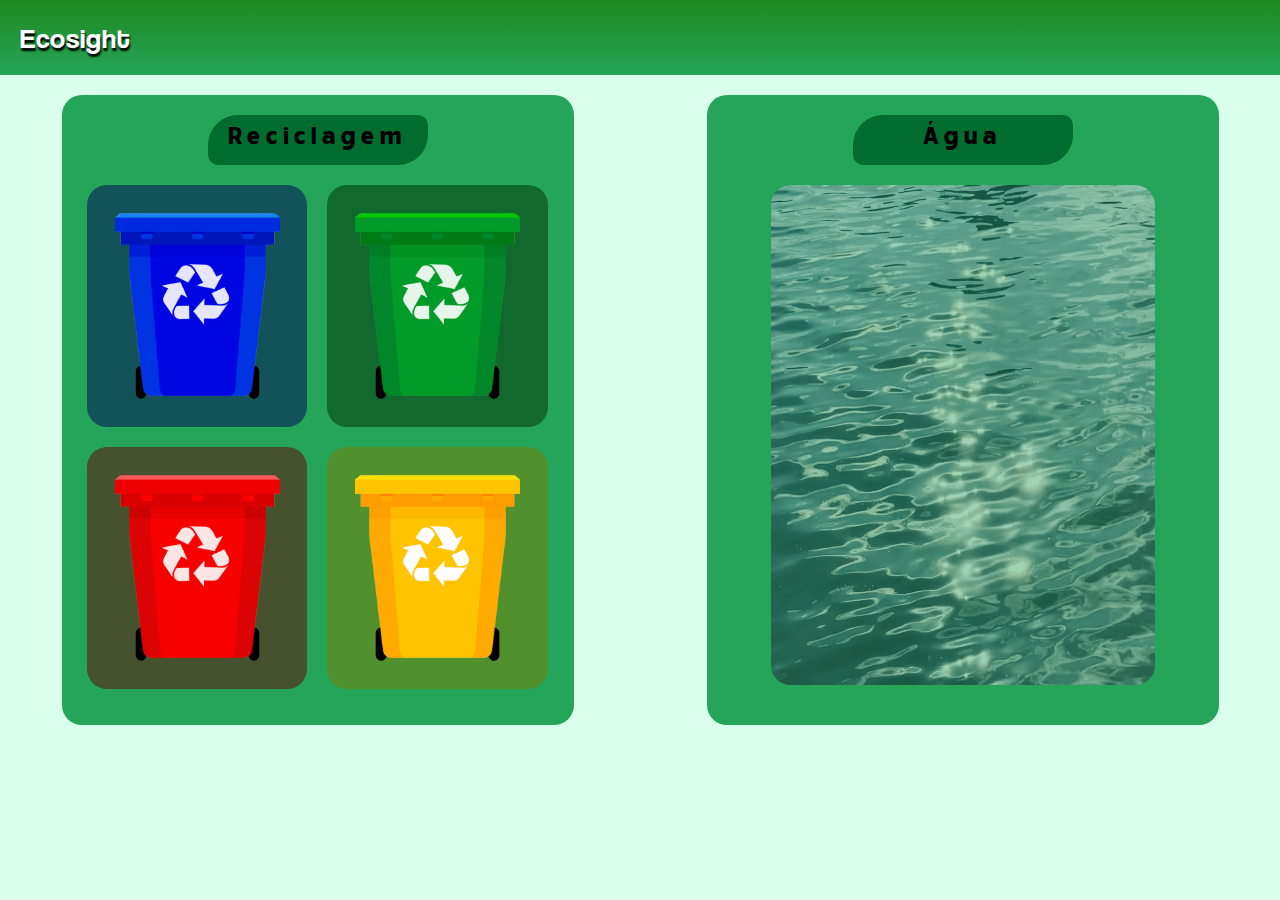
<file: index.html>
<!DOCTYPE html>
<html lang="pt-br">
<head>
    <meta charset="UTF-8">
    <meta name="viewport" content="width=device-width, initial-scale=1.0">
    <title>Meio Ambiente</title>
    <link rel="stylesheet" href="style.css">
</head>
<body>
    <nav>
        <div>
            <a href="index.html" id="ecosight">Ecosight</a>
        </div> 
        
    </nav>
    <main>
        <div id="Boxesgeral">
            <div id="BigBox1">
                <h2 class="box1">
                    Reciclagem
                </h2>
                    <article id="lixeirasr">
                        <a id="LixoAzul" class="Lixos" href="lixoazul.html">
                            <img class="imglixeiras" src="midia/azul.png" alt="Lixeira Azul">
                        </a>
                        <a id="LixoVerde" class="Lixos" href="lixoverde.html">
                            <img class="imglixeiras" src="midia/verde.png" alt="Lixeira Verde">
                        </a>
                        <a id="LixoVermelho" class="Lixos" href="lixovermelho.html">
                            <img class="imglixeiras" src="midia/vermelha.png" alt="Lixeira Vermelha">
                        </a>
                        <a id="LixoAmarelo" class="Lixos" href="lixoamarelo.html">
                            <img class="imglixeiras" src="midia/amarela.png" alt="Lixeira Amarela">
                        </a>
                    </article>
                </div>
            <div id="BigBox2">
                <h2 class="box1">
                    Água
                </h2>
                <a href="agua.html">
                    <img id="agua" src="midia/backgroundagua2.png" alt="Página da Água">
                </a>
            </div>
        </div>
    </main>
</body>
</html>
</file>
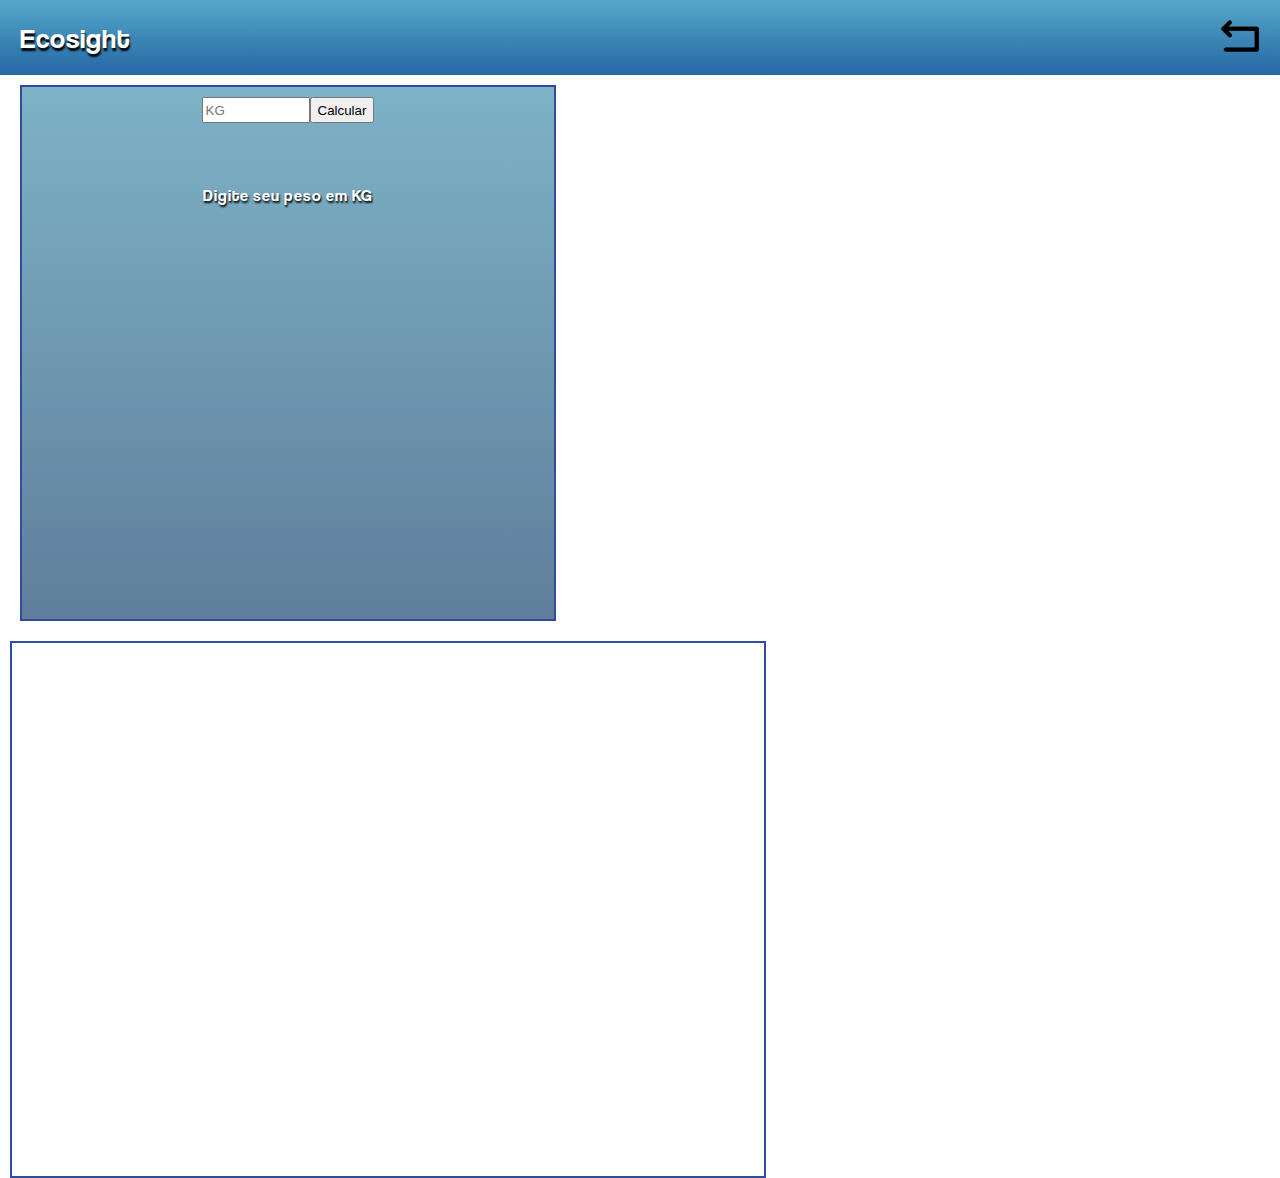
<file: agua.html>
<!DOCTYPE html>
<html lang="pt-br">
<head>
    <meta charset="UTF-8">
    <meta name="viewport" content="width=device-width, initial-scale=1.0">
    <title>Água</title>
    <link rel="stylesheet" href="styleagua.css">
    <script src="agua.js"></script>
</head>
<body>
    <header>
        <nav>
            <div>
                <a href="index.html" id="ecosight">Ecosight</a>
            </div> 
            <a href="index.html" style="padding-right: 1rem;">
                <img src="midia/return.png" height="48rem" alt="">
            </a>
        </nav>
    </header>
    
    <main>
        
        <div id="calcagua">
            <div id="divincalc">
                <input type="number" name="" id="gasto" placeholder="KG" size=5>
                <button id="btncalc" onclick="mostrar()">Calcular</button>
            </div>
            <p id="result" ></p>
            <div id="resultdiv">
                <p>Digite seu peso em KG</p>
            </div>
        </div>
        <iframe id="iframe1" src="https://g1.globo.com/busca/?q=água" frameborder="1"></iframe>
    
    </main>
</body>
</html>
</file>
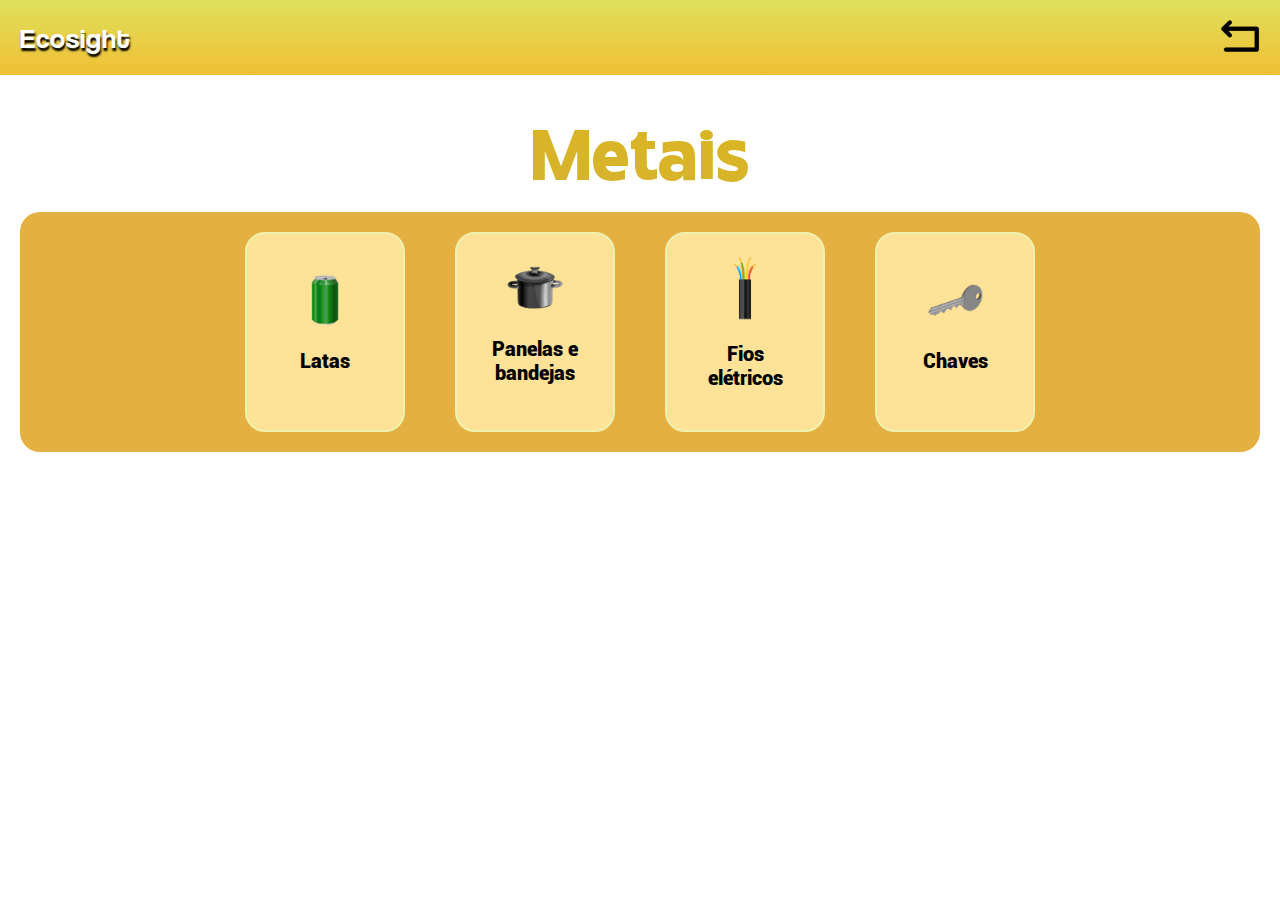
<file: lixoamarelo.html>
<!DOCTYPE html>
<html lang="pt-br">
<head>
    <meta charset="UTF-8">
    <meta name="viewport" content="width=device-width, initial-scale=1.0">
    <title>Lixeira Amarela</title>
    <link rel="stylesheet" href="stylelixoamarelo.css">
</head>
<body>
    <nav>
        <div>
            <a href="index.html" id="ecosight">Ecosight</a>
        </div> 
        <a href="index.html" style="padding-right: 1rem;">
            <img src="midia/return.png" height="48rem" alt="">
        </a>
    </nav>
    <main>
        <div class="title"> Metais </div>

        <div class="container">
            <button class="boxes btncoisas" onclick="falar()">
                <img src="midia/lata de refrigerante.png" alt="" >
                <p>Latas</p>
                <script>
                    function falar(){
                        let ut = new SpeechSynthesisUtterance("Latas")
                        window.speechSynthesis.speak(ut)
                    }
                </script>
            </button>
            <button class="boxes btncoisas" onclick="falar2()">
                <img src="midia/panela.png" alt="" >
                <p>Panelas e bandejas</p>
                <script>
                    function falar2(){
                        let ut = new SpeechSynthesisUtterance("Panelas e bandejas")
                        window.speechSynthesis.speak(ut)
                    }
                </script>
            </button>
            <button class="boxes btncoisas" onclick="falar3()">
                <img src="midia/fioseletricos.png" alt="" width="150px" height="150px">
                <p>Fios elétricos</p>
                <script>
                    function falar3(){
                        let ut = new SpeechSynthesisUtterance("Fios elétricos")
                        window.speechSynthesis.speak(ut)
                    }
                </script>
            </button>
            <button class="boxes btncoisas" onclick="falar5()">
                <img src="midia/chaves.png" alt="" >
                <p>Chaves</p>
                <script>
                    function falar5(){
                        let ut = new SpeechSynthesisUtterance("Chaves")
                        window.speechSynthesis.speak(ut)
                    }
                </script>
            </button>

            
        </div>
        
    </main>
</body>
</html>
</file>
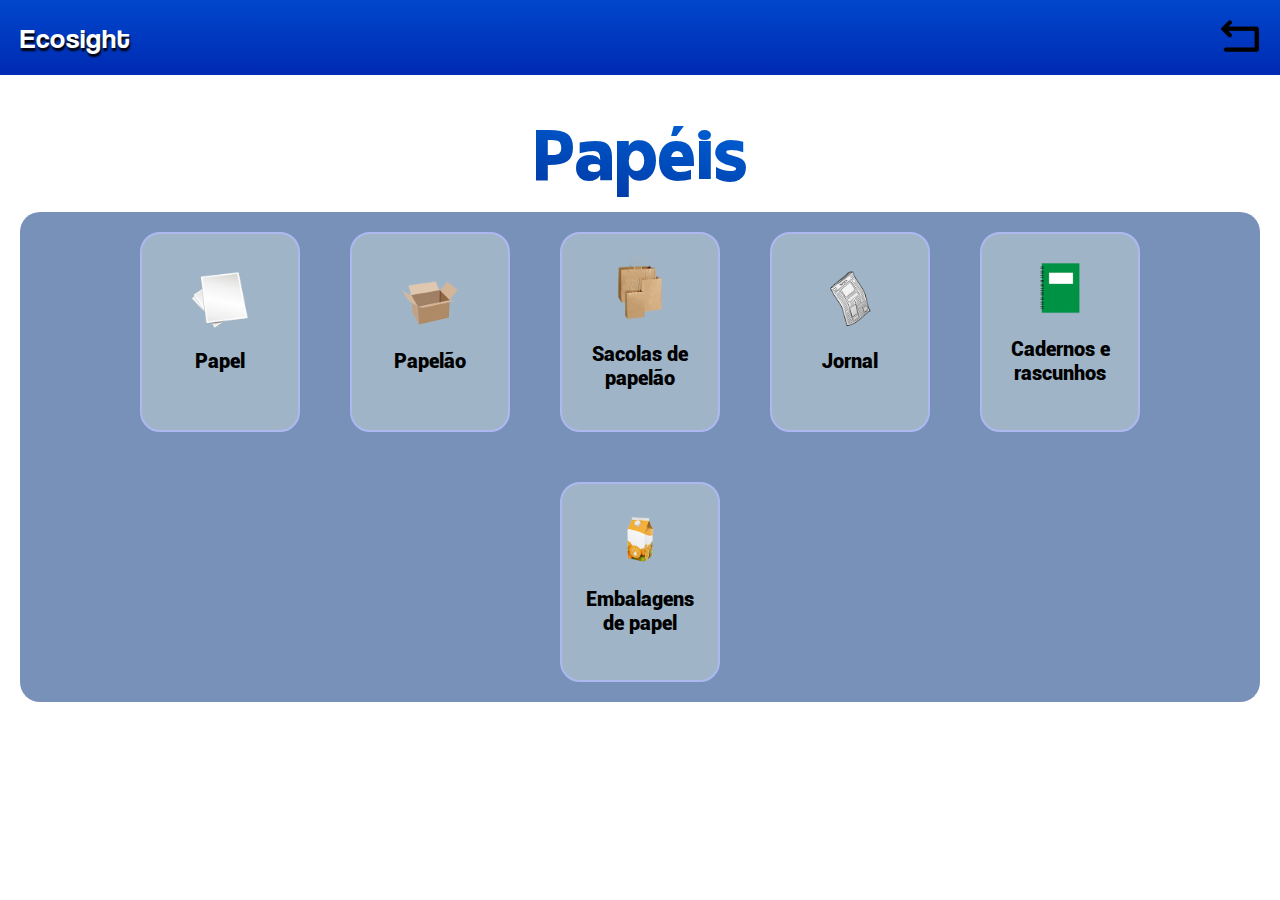
<file: lixoazul.html>
<!DOCTYPE html>
<html lang="pt-br">
<head>
    <meta charset="UTF-8">
    <meta name="viewport" content="width=device-width, initial-scale=1.0">
    <title>Lixeira Azul</title>
    <link rel="stylesheet" href="stylelixoazul.css">
</head>
<body>
    <nav>
        <div>
            <a href="index.html" id="ecosight">Ecosight</a>
        </div> 
        <a href="index.html" style="padding-right: 1rem;">
            <img src="midia/return.png" height="48rem" alt="">
        </a>
    </nav>
    <main>
        <div class="title"> Papéis </div>

        <div class="container">
            <button class="boxes btncoisas" onclick="falar()">
                <img src="midia/papel.png" alt="" >
                <p id="idpapel">Papel</p>
                <script>
                    function falar(){
                        window.speechSynthesis.cancel
                        let ut = new SpeechSynthesisUtterance("Papel")
                        window.speechSynthesis.speak(ut)
                    }
                </script>
            </button>
            <button class="boxes btncoisas" onclick="falar2()">
                <img src="midia/papelão.png" alt="" >
                <p>Papelão</p>
                <script>
                    function falar2(){
                        window.speechSynthesis.cancel
                        let ut = new SpeechSynthesisUtterance("Papelão")
                        window.speechSynthesis.speak(ut)
                    }
                </script>
            </button>
            <button class="boxes btncoisas" onclick="falar3()">
                <img src="midia/sacoladepapelao.png" alt="" width="150px" height="150px">
                <p>Sacolas de papelão</p>
                <script>
                    function falar3(){
                        window.speechSynthesis.cancel
                        let ut = new SpeechSynthesisUtterance("Sacolas de papelão")
                        window.speechSynthesis.speak(ut)
                    }
                </script>
            </button>
            <button class="boxes btncoisas" onclick="falar4()">
                <img src="midia/Jornal.png" alt="" >
                <p>Jornal</p>
                <script>
                    function falar4(){
                        window.speechSynthesis.cancel
                        let ut = new SpeechSynthesisUtterance("Jornal")
                        window.speechSynthesis.speak(ut)
                    }
                </script>
            </button>
            <button class="boxes btncoisas" onclick="falar5()">
                <img src="midia/caderno.png" alt="" >
                <p>Cadernos e rascunhos</p>
                <script>
                    function falar5(){
                        window.speechSynthesis.cancel
                        let ut = new SpeechSynthesisUtterance("Cadernos e rascunhos")
                        window.speechSynthesis.speak(ut)
                    }
                </script>
            </button>
            <button class="boxes btncoisas" onclick="falar6()">
                <img src="midia/caixa de suco.png" alt="" >
                <p>Embalagens de papel</p>
                <script>
                    function falar6(){
                        window.speechSynthesis.cancel
                        let ut = new SpeechSynthesisUtterance("Embalagens de papel")
                        window.speechSynthesis.speak(ut)
                    }
                </script>
            </button>
            
        </div>
        
    </main>
</body>
</html>
</file>
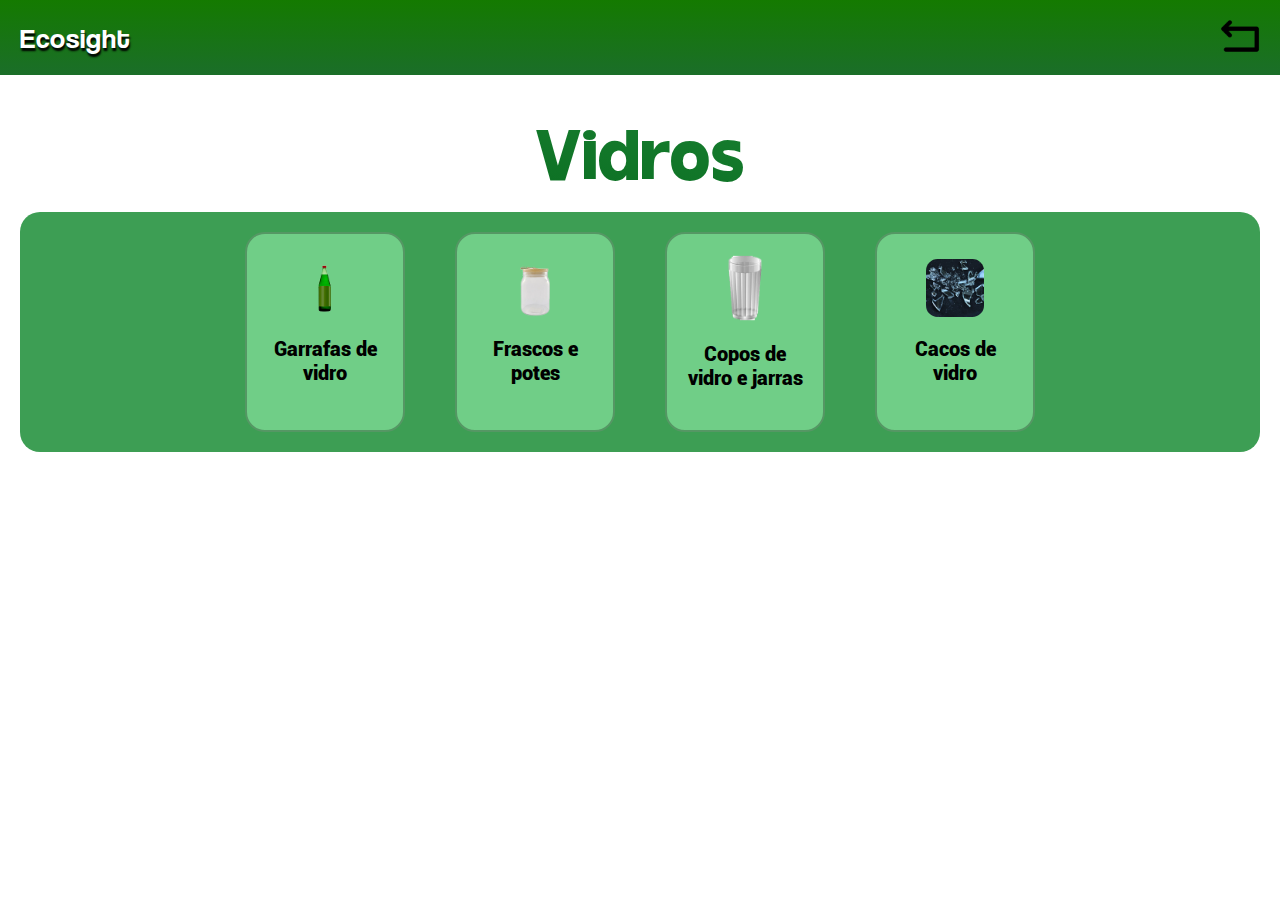
<file: lixoverde.html>
<!DOCTYPE html>
<html lang="pt-br">
<head>
    <meta charset="UTF-8">
    <meta name="viewport" content="width=device-width, initial-scale=1.0">
    <title>Lixeira Verde</title>
    <link rel="stylesheet" href="stylelixoverde.css">
</head>
<body>
    <nav>
        <div>
            <a href="index.html" id="ecosight">Ecosight</a>
        </div> 
        <a href="index.html" style="padding-right: 1rem;">
            <img src="midia/return.png" height="48rem" alt="">
        </a>
    </nav>
    <main>
        <div class="title"> Vidros </div>

        <div class="container">
            <button class="boxes btncoisas" onclick="falar()">
                <img src="midia/Garrafa de vidro.png" alt="" >
                <p>Garrafas de vidro</p>
                <script>
                    function falar(){
                        window.speechSynthesis.cancel
                        let ut = new SpeechSynthesisUtterance("Garrafas de vidro")
                        window.speechSynthesis.speak(ut)
                    }
                </script>
            </button>
            <button class="boxes btncoisas" onclick="falar2()">
                <img src="midia/potedevidro.png" alt="" >
                <p>Frascos e potes</p>
                <script>
                    function falar2(){
                        window.speechSynthesis.cancel
                        let ut = new SpeechSynthesisUtterance("Frascos e potes")
                        window.speechSynthesis.speak(ut)
                    }
                </script>
            </button>
            <button class="boxes btncoisas" onclick="falar3()">
                <img src="midia/Copo De Vidro.png" alt="" width="150px" height="150px">
                <p>Copos de vidro e jarras</p>
                <script>
                    function falar3(){
                        window.speechSynthesis.cancel
                        let ut = new SpeechSynthesisUtterance("Cópos de vidro e jarras")
                        window.speechSynthesis.speak(ut)
                    }
                </script>
            </button>
            <button class="boxes btncoisas" onclick="falar4()">
                <img id="cacos" src="midia/cacos.png" alt="" >
                <p>Cacos de vidro</p>
                <script>
                    function falar4(){
                        window.speechSynthesis.cancel
                        let ut = new SpeechSynthesisUtterance("Cacos de vidro")
                        window.speechSynthesis.speak(ut)
                    }
                </script>
            </button>
            
        </div>
        
    </main>
</body>
</html>
</file>
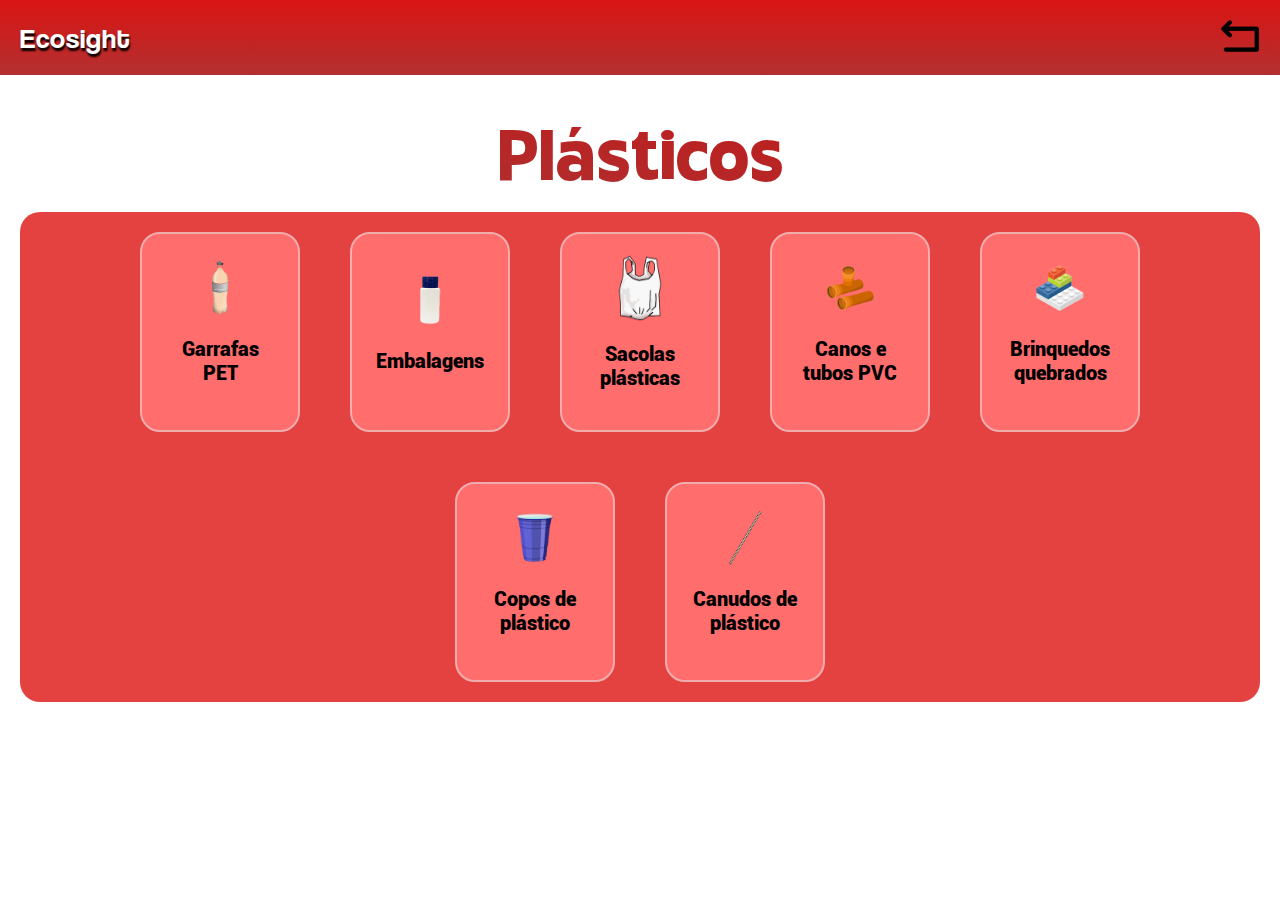
<file: lixovermelho.html>
<!DOCTYPE html>
<html lang="pt-br">
<head>
    <meta charset="UTF-8">
    <meta name="viewport" content="width=device-width, initial-scale=1.0">
    <title>Lixeira Vermelho</title>
    <link rel="stylesheet" href="stylelixovermelho.css">
</head>
<body>
    <nav>
        <div>
            <a href="index.html" id="ecosight">Ecosight</a>
        </div> 
        <a href="index.html" style="padding-right: 1rem;">
            <img src="midia/return.png" height="48rem" alt="">
        </a>
    </nav>
    <main>
        <div class="title"> Plásticos </div>

        <div class="container">
            <button class="boxes btncoisas" onclick="falar()">
                <img src="midia/garrafapet.png" alt="" >
                <p>Garrafas PET</p>
                <script>
                    function falar(){
                        window.speechSynthesis.cancel
                        let ut = new SpeechSynthesisUtterance("Garrafas pet")
                        window.speechSynthesis.speak(ut)
                    }
                </script>
            </button>
            <button class="boxes btncoisas" onclick="falar2()">
                <img src="midia/embalagemshampoo.png" alt="" >
                <p>Embalagens</p>
                <script>
                    function falar2(){
                        window.speechSynthesis.cancel
                        let ut = new SpeechSynthesisUtterance("Embalagens")
                        window.speechSynthesis.speak(ut)
                    }
                </script>
            </button>
            <button class="boxes btncoisas" onclick="falar3()">
                <img src="midia/sacolasplasticas.png" alt="" width="150px" height="150px">
                <p>Sacolas plásticas</p>
                <script>
                    function falar3(){
                        window.speechSynthesis.cancel
                        let ut = new SpeechSynthesisUtterance("Sacolas plásticas")
                        window.speechSynthesis.speak(ut)
                    }
                </script>
            </button>
            <button class="boxes btncoisas" onclick="falar4()">
                <img src="midia/canospvc.png" alt="" >
                <p>Canos e tubos PVC</p>
                <script>
                    function falar4(){
                        window.speechSynthesis.cancel
                        let ut = new SpeechSynthesisUtterance("Canos e tubos PVC")
                        window.speechSynthesis.speak(ut)
                    }
                </script>
            </button>
            <button class="boxes btncoisas" onclick="falar5()">
                <img src="midia/lego.png" alt="" >
                <p>Brinquedos quebrados</p>
                <script>
                    function falar5(){
                        window.speechSynthesis.cancel
                        let ut = new SpeechSynthesisUtterance("Brinquedos quebrados")
                        window.speechSynthesis.speak(ut)
                    }
                </script>
            </button>
            <button class="boxes btncoisas" onclick="falar6()">
                <img src="midia/copodeplastico.png" alt="" >
                <p>Copos de plástico</p>
                <script>
                    function falar6(){
                        window.speechSynthesis.cancel
                        let ut = new SpeechSynthesisUtterance("Cópos de plástico")
                        window.speechSynthesis.speak(ut)
                    }
                </script>
            </button>
            <button class="boxes btncoisas" onclick="falar7()">
                <img src="midia/canudo.png" alt="" >
                <p>Canudos de plástico</p>
                <script>
                    function falar7(){
                        window.speechSynthesis.cancel
                        let ut = new SpeechSynthesisUtterance("Canudos de plásticos")
                        window.speechSynthesis.speak(ut)
                    }
                </script>
            </button>
            
        </div>
        
    </main>
</body>
</html>
</file>
<file: style.css>
body{
    margin: 0px;
    background-color: #daffea;
}

a{
    text-decoration: none;
    color: rgb(255, 166, 0);
}

.titulo1{
    font-family: Coolvetica;
    color: rgb(255, 255, 255);
    text-shadow: 2px 2px 2px black;
    margin-left: 20px;
    font-size: 32px;
}

.btnsobre{
    background-color: rgb(255, 255, 255);
    text-align: center;
    justify-content: center;
    padding: 10px;
    border-radius: 20px;
    transition: transform 0.2s ease 0s, background-color 0.2s ease-in-out 0s;
}

.btnlixo{
    background-color: aliceblue;
    padding: 5px;
    justify-content: center;
    border-radius: 20%;
    transition: transform 0.2s ease 0s, background-color 0.2s ease-in-out 0s
}

nav{
    display: flex;
    justify-content: space-between;
    align-items: center;
    flex-wrap: wrap;
    background-image: linear-gradient(0deg, #25a55a, rgb(30, 136, 30));
    width: 100%;
    height: 75px;
    top: 0;
    align-content: center;
}


.btnsobre:hover{
    transform: scale(1.1);
    background-color: #7e7e7e;
}

#logo{
    width: auto;
    height: 70px;
    margin-left: 30px;
    
}


#Sobre{
    float: right;
    margin-right: 30px;
    color: black;
    font-family: Coolvetica;
    font-size: 18px;
}

#Lixos{
    display: flex;
    gap: 10px;
    align-content: ;
    justify-items: center;

}

main{
    margin: 20px;
    
}

h2{
    font-family: invi;
    letter-spacing: 5px;
    font-weight: bolder;
    font-size: 24px;
}

#Boxesgeral{
    display: flex;
    flex-direction: row;
    flex-wrap: wrap;
    gap: 50px;
    justify-content: space-around;
}

.box1{
    width: 200px;
    height: 30px;
    background-color: #006d2f;
    padding: 10px;
    border-radius: 30px 10px;
    text-align: center;
    
}

#BigBox1{
    display: flex;
    width: 32rem;
    background-color: #25a55a;
    justify-content: ;
    flex-direction: column;
    border-radius: 20px;
    align-items: center;
    height: 630px;
}

#BigBox2{
    display: flex;
    width: 32rem;
    background-color: #25a55a;
    flex-direction: column;
    border-radius: 20px;
    align-items: center;
    height: 630px;
}

.imglixeiras{
    width: 75%;
    align-content: center;
    justify-content: center;
}

.Lixos{
    display: flex;
    justify-content: center;
    align-items: center;
    transition: transform 0.2s ease 0s, background-color 0.2s ease-in-out 0s
    
}

.Lixos:hover{
    transform: scale(1.1);
}

#LixoAzul:hover{
    background-color: rgba(0, 0, 88, 1);
}

#LixoVermelho:hover{
    background-color: rgba(104, 0, 0, 1);
}

#LixoAmarelo:hover{
    background-color: rgb(161, 161, 0);
}

#LixoVerde:hover{
    background-color: rgba(0, 46, 0, 1);
}

#LixoAzul{
    background-color: rgba(0, 0, 88, 0.500);
    border-radius: 20px;
}

#LixoVermelho{
    background-color: rgba(104, 0, 0, 0.500);
    border-radius: 20px;
}

#LixoAmarelo{
    background-color: rgba(124, 124, 0, 0.500);
    border-radius: 20px;
}

#LixoVerde{
    background-color: rgba(0, 46, 0, 0.500);
    border-radius: 20px;
}

#lixeirasr{
    display: grid;
    grid-template-columns: 1fr 1fr;
    height: 80%;
    width: 90%;
    border-radius: 20px;
    gap: 20px;
    
}

#agua{
    border-radius: 20px;
    width: 24rem;
    height: 500px;
    background-color: rgba(0, 104, 0, 0.582);
    opacity: 60%;
    transition: opacity 0.3s ease-in-out, transform 0.3s ease-in-out;
}


#agua:hover{
    opacity: 1;
    transform: scale(1.03);
}

#ecosight{
    font-family: Coolvetica;
    font-size: 28px;
    color: white;
    margin-left: 20px;
    text-shadow: black 1px 3px 2px;
}


@font-face {
    font-family: coolvetica;
    src: url(coolvetica\ rg.ttf);
  }

@font-face {
    font-family: invi;
    src: url(Invisible-ExtraBold.ttf);
  }
</file>
<file: styleagua.css>
body{
    margin: 0px;
}

a{
    text-decoration: none;
}

.btnsobre{
    background-color: rgb(255, 255, 255);
    text-align: center;
    justify-content: center;
    padding: 10px;
    border-radius: 20px;
    transition: transform 0.2s ease 0s, background-color 0.2s ease-in-out 0s
}

main{
    display: flex;
    flex-wrap: wrap;
    margin-left: 10px;
    margin-right: 10px;
}


nav{
    display: flex;
    justify-content: space-between;
    align-items: center;
    flex-wrap: wrap;
    background-image: linear-gradient(0deg, #2567a5, rgb(84, 168, 201));
    width: 100%;
    height: 75px;
    top: 0;
    align-content: center;
}


.btnsobre:hover{
    transform: scale(1.1);
    background-color: #7e7e7e;
}


#ecosight{
    font-family: Coolvetica;
    font-size: 28px;
    color: white;
    margin-left: 20px;
    text-shadow: black 1px 3px 2px;

}


#Sobre{
    float: right;
    margin-right: 30px;
    color: black;
    font-family: Coolvetica;
    font-size: 18px;
}

#calcagua{
    display: flex;
    flex-direction: column;
    vertical-align: top;
    margin: 10px;
    background-image: linear-gradient(to top,#607e9b, rgb(125, 178, 199));
    height: 32rem;
    padding: 10px;
    width: 32rem;
    border: 2px solid rgb(48, 75, 165);
    overflow: hidden;
}

#result{
    font-family: coolvetica;
    padding: 5px;
    text-align: center;
    color: white;
    text-shadow: 1px 2px 2px black;
}

#resultdiv{
    font-family: coolvetica;
    padding: 5px;
    text-align: center;
    color: white;
    text-shadow: 1px 2px 2px black;
    display: flex;
    flex-wrap: wrap;
    flex-direction: row;
    align-items: center;
    justify-content: center;
    
    
}

.imglitro{
    height: 10rem;
}

#textresultcalc{
    text-shadow: 1px 2px 2px black;
}

#divincalc{
    display: flex;
    justify-content: center;
    flex-wrap: wrap;
}

#gasto{
    height: 20px;
    width: 100px;
}

#btncalc{
    height: 26px;
}

#iframe1{
    width: 47rem;
    margin-top: 10px;
    height: 33.3rem;
    border: 2px solid rgb(48, 75, 165);
}

@font-face {
    font-family: coolvetica;
    src: url(coolvetica\ rg.ttf);
  }

@font-face {
    font-family: invi;
    src: url(Invisible-ExtraBold.ttf);
  }
</file>
<file: stylelixoamarelo.css>
body{
    margin: 0px;
}

a{
    text-decoration: none;
}

.btnsobre{
    background-color: rgb(255, 255, 255);
    text-align: center;
    justify-content: center;
    padding: 10px;
    border-radius: 20px;
    transition: transform 0.2s ease 0s, background-color 0.2s ease-in-out 0s
}

main{
    display: flex;
    margin-left: 10px;
    margin-right: 10px;
    flex-direction: column;
}


nav{
    display: flex;
    justify-content: space-between;
    align-items: center;
    flex-wrap: wrap;
    background-image: linear-gradient(0deg, #f1bf34, rgb(222, 224, 91));
    width: 100%;
    height: 75px;
    top: 0;
    align-content: center;
}


.btnsobre:hover{
    transform: scale(1.1);
    background-color: #7e7e7e;
}


#ecosight{
    font-family: Coolvetica;
    font-size: 28px;
    color: white;
    margin-left: 20px;
    text-shadow: black 1px 3px 2px;

}

#Sobre{
    float: right;
    margin-right: 30px;
    color: black;
    font-family: Coolvetica;
    font-size: 18px;
}

.title{
    width: 100%;
    background-color: grey;
    text-align: center;
    font: bold 32px 'Invi';
    margin-top: 48px;
    font-size: 72px;
    background: -webkit-linear-gradient( 80deg , #d3b03f, #ddb813);
    -webkit-background-clip: text;
    -webkit-text-fill-color: transparent;
}

.container{
    background-color: #e4b041;
    font-family: Roboto;
    font-size: 24px;
    display: flex;
    flex-direction: row;
    align-items: center;
    gap: 50px;
    padding: 20px;

    flex-wrap: wrap;
    justify-items: center;
    justify-content: center;
    border-radius: 20px;
    margin: 10px;
}

.boxes{
    width: 10rem;
    height: 200px;
    display: flex;
    flex-direction: column;
    align-content: center;
    align-items: center;
    justify-items: center;
    justify-content: center;
    background-color: rgb(253, 226, 152);
    padding: 20px;
    font-size: 20px;
    font-family: roboto;
}

.boxes img{
    width: 50%;
}

.btncoisas{
    border: 2px solid;
    border-radius: 20px;
    border-color: #f0f1ad;
    outline: none;
    transition: all 0.1s ease-in-out;
}

.btncoisas:active{
    border: 2px solid #a3965c;
    transform: scale(0.98);
}

.btncoisas:hover{
    background-color: rgb(179, 176, 92);
}

@font-face {
    font-family: coolvetica;
    src: url(coolvetica\ rg.ttf);
  }

@font-face {
    font-family: invi;
    src: url(Invisible-ExtraBold.ttf);
  }

@font-face{
    font-family: roboto;
    src: url(Roboto-Black.ttf);
}
</file>
<file: stylelixoazul.css>
body{
    margin: 0px;
}

a{
    text-decoration: none;
}

.btnsobre{
    background-color: rgb(255, 255, 255);
    text-align: center;
    justify-content: center;
    padding: 10px;
    border-radius: 20px;
    transition: transform 0.2s ease 0s, background-color 0.2s ease-in-out 0s
}

main{
    display: flex;
    margin-left: 10px;
    margin-right: 10px;
    flex-direction: column;
}


nav{
    display: flex;
    justify-content: space-between;
    align-items: center;
    flex-wrap: wrap;
    background-image: linear-gradient(0deg, #002ab3, rgb(0, 71, 204));
    width: 100%;
    height: 75px;
    top: 0;
    align-content: center;
}


.btnsobre:hover{
    transform: scale(1.1);
    background-color: #7e7e7e;
}


#ecosight{
    font-family: Coolvetica;
    font-size: 28px;
    color: white;
    margin-left: 20px;
    text-shadow: black 1px 3px 2px;

}

#Sobre{
    float: right;
    margin-right: 30px;
    color: black;
    font-family: Coolvetica;
    font-size: 18px;
}

.title{
    width: 100%;
    background-color: grey;
    text-align: center;
    font: bold 32px 'Invi';
    margin-top: 48px;
    font-size: 72px;
    background: -webkit-linear-gradient( 80deg , #001277, #0084ff);
    -webkit-background-clip: text;
    -webkit-text-fill-color: transparent;
}

.container{
    background-color: #7891b8;
    font-family: Roboto;
    font-size: 24px;
    display: flex;
    flex-direction: row;
    align-items: center;
    gap: 50px;
    padding: 20px;

    flex-wrap: wrap;
    justify-items: center;
    justify-content: center;
    border-radius: 20px;
    margin: 10px;
}

.boxes{
    width: 10rem;
    height: 200px;
    display: flex;
    flex-direction: column;
    align-content: center;
    align-items: center;
    justify-items: center;
    justify-content: center;
    background-color: rgb(159, 181, 199);
    padding: 20px;
    font-size: 20px;
    font-family: roboto;
}

.boxes img{
    width: 50%;
}

.btncoisas{
    border: 2px solid;
    border-radius: 20px;
    border-color: #adb8f1;
    outline: none;
    transition: all 0.1s ease-in-out;
}

.btncoisas:active{
    border: 2px solid #404458;
    transform: scale(0.98);
}

.btncoisas:hover{
    background-color: rgb(149, 171, 189);
}

@font-face {
    font-family: coolvetica;
    src: url(coolvetica\ rg.ttf);
  }

@font-face {
    font-family: invi;
    src: url(Invisible-ExtraBold.ttf);
  }

@font-face{
    font-family: roboto;
    src: url(Roboto-Black.ttf);
}
</file>
<file: stylelixoverde.css>
body{
    margin: 0px;
}

a{
    text-decoration: none;
}

.btnsobre{
    background-color: rgb(255, 255, 255);
    text-align: center;
    justify-content: center;
    padding: 10px;
    border-radius: 20px;
    transition: transform 0.2s ease 0s, background-color 0.2s ease-in-out 0s
}

main{
    display: flex;
    margin-left: 10px;
    margin-right: 10px;
    flex-direction: column;
}


nav{
    display: flex;
    justify-content: space-between;
    align-items: center;
    flex-wrap: wrap;
    background-image: linear-gradient(0deg, #1b6e29, rgb(20, 122, 0));
    width: 100%;
    height: 75px;
    top: 0;
    align-content: center;
}


.btnsobre:hover{
    transform: scale(1.1);
    background-color: #7e7e7e;
}


#ecosight{
    font-family: Coolvetica;
    font-size: 28px;
    color: white;
    margin-left: 20px;
    text-shadow: black 1px 3px 2px;

}

#Sobre{
    float: right;
    margin-right: 30px;
    color: black;
    font-family: Coolvetica;
    font-size: 18px;
}

.title{
    width: 100%;
    background-color: grey;
    text-align: center;
    font: bold 32px 'Invi';
    margin-top: 48px;
    font-size: 72px;
    background: -webkit-linear-gradient( 80deg , #036418, #1f8839);
    -webkit-background-clip: text;
    -webkit-text-fill-color: transparent;
}

.container{
    background-color: #3d9e54;
    font-family: Roboto;
    font-size: 24px;
    display: flex;
    flex-direction: row;
    align-items: center;
    gap: 50px;
    padding: 20px;

    flex-wrap: wrap;
    justify-items: center;
    justify-content: center;
    border-radius: 20px;
    margin: 10px;
}

.boxes{
    width: 10rem;
    height: 200px;
    display: flex;
    flex-direction: column;
    align-content: center;
    align-items: center;
    justify-items: center;
    justify-content: center;
    background-color: rgb(112, 206, 135);
    padding: 20px;
    font-size: 20px;
    font-family: roboto;
}

.boxes img{
    width: 50%;
}

#cacos{
    border-radius: 20%;
}




.btncoisas{
    border: 2px solid;
    border-radius: 20px;
    border-color: #559764;
    outline: none;
    transition: all 0.1s ease-in-out;
}

.btncoisas:active{
    border: 2px solid #405844;
    transform: scale(0.98);
}

.btncoisas:hover{
    background-color: rgb(73, 134, 98);
}

@font-face {
    font-family: coolvetica;
    src: url(coolvetica\ rg.ttf);
  }

@font-face {
    font-family: invi;
    src: url(Invisible-ExtraBold.ttf);
  }

@font-face{
    font-family: roboto;
    src: url(Roboto-Black.ttf);
}
</file>
<file: stylelixovermelho.css>
body{
    margin: 0px;
}

a{
    text-decoration: none;
}

.btnsobre{
    background-color: rgb(255, 255, 255);
    text-align: center;
    justify-content: center;
    padding: 10px;
    border-radius: 20px;
    transition: transform 0.2s ease 0s, background-color 0.2s ease-in-out 0s
}

main{
    display: flex;
    margin-left: 10px;
    margin-right: 10px;
    flex-direction: column;
}


nav{
    display: flex;
    justify-content: space-between;
    align-items: center;
    flex-wrap: wrap;
    background-image: linear-gradient(0deg, #b33030, rgb(218, 20, 20));
    width: 100%;
    height: 75px;
    top: 0;
    align-content: center;
}


.btnsobre:hover{
    transform: scale(1.1);
    background-color: #7e7e7e;
}


#ecosight{
    font-family: Coolvetica;
    font-size: 28px;
    color: white;
    margin-left: 20px;
    text-shadow: black 1px 3px 2px;

}

#Sobre{
    float: right;
    margin-right: 30px;
    color: black;
    font-family: Coolvetica;
    font-size: 18px;
}

.title{
    width: 100%;
    background-color: grey;
    text-align: center;
    font: bold 32px 'Invi';
    margin-top: 48px;
    font-size: 72px;
    background: -webkit-linear-gradient( 80deg , #a83a3a, #c51313);
    -webkit-background-clip: text;
    -webkit-text-fill-color: transparent;
}

.container{
    background-color: #e44141;
    font-family: Roboto;
    font-size: 24px;
    display: flex;
    flex-direction: row;
    align-items: center;
    gap: 50px;
    padding: 20px;

    flex-wrap: wrap;
    justify-items: center;
    justify-content: center;
    border-radius: 20px;
    margin: 10px;
}

.boxes{
    width: 10rem;
    height: 200px;
    display: flex;
    flex-direction: column;
    align-content: center;
    align-items: center;
    justify-items: center;
    justify-content: center;
    background-color: rgb(255, 109, 109);
    padding: 20px;
    font-size: 20px;
    font-family: roboto;
}

.boxes img{
    width: 50%;
}

.btncoisas{
    border: 2px solid;
    border-radius: 20px;
    border-color: #f1adad;
    outline: none;
    transition: all 0.1s ease-in-out;
}

.btncoisas:active{
    border: 2px solid #584040;
    transform: scale(0.98);
}

.btncoisas:hover{
    background-color: rgb(189, 149, 149);
}


@font-face {
    font-family: coolvetica;
    src: url(coolvetica\ rg.ttf);
  }

@font-face {
    font-family: invi;
    src: url(Invisible-ExtraBold.ttf);
  }

@font-face{
    font-family: roboto;
    src: url(Roboto-Black.ttf);
}
</file>
